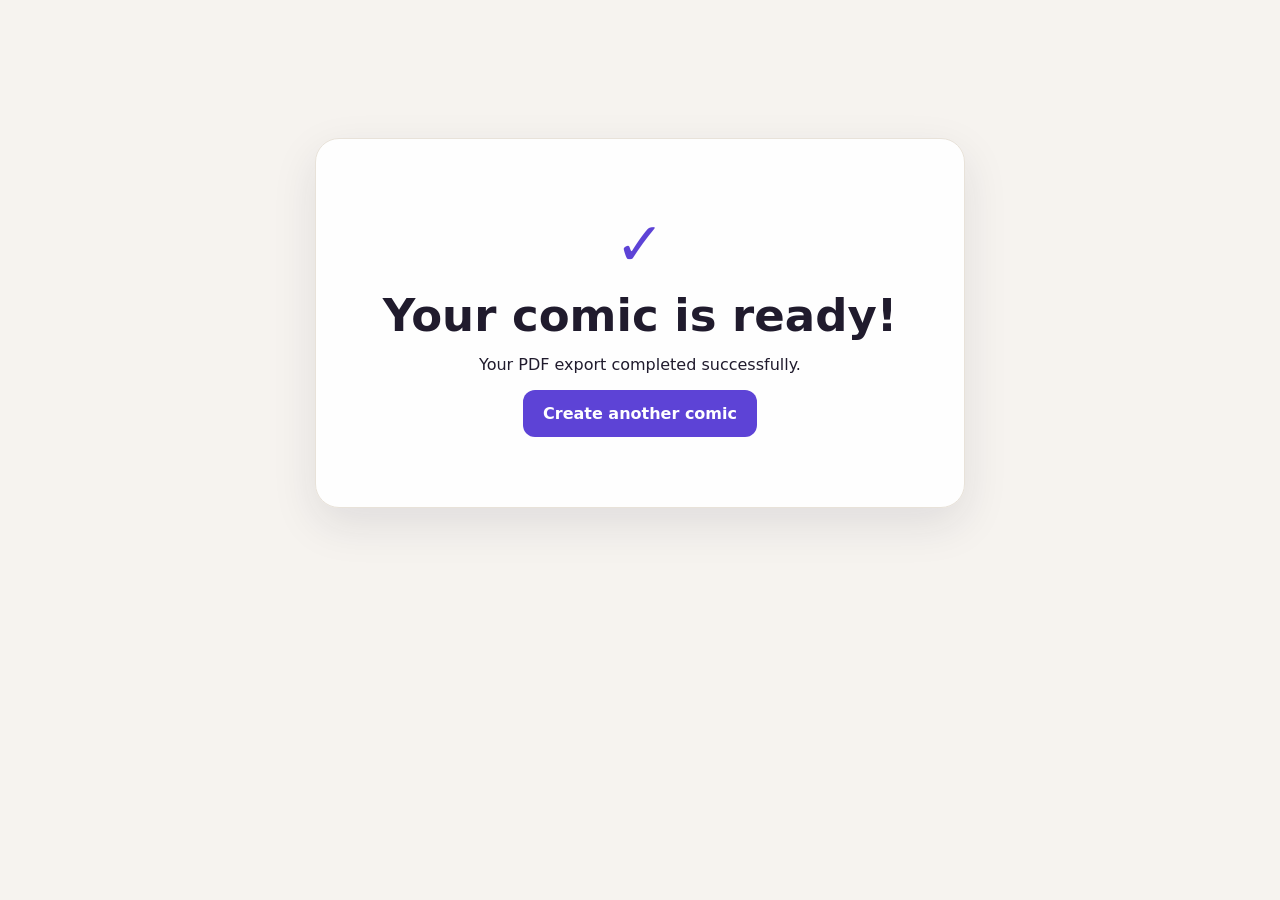
<file: templates/export_success.html>
<!doctype html>

<html lang="en">

<head>

    <meta charset="utf-8">

    <meta
        name="viewport"
        content="width=device-width, initial-scale=1"
    >

    <title>
        Export Success
    </title>

    <link
        rel="stylesheet"
        href="/static/css/style.css"
    >

</head>


<body>

<main class="container">

<section class="card success">

    <div class="check">
        ✓
    </div>


    <h1>
        Your comic is ready!
    </h1>


    <p>
        Your PDF export completed successfully.
    </p>


    <a
        class="primary"
        href="/"
    >
        Create another comic
    </a>

</section>

</main>

</body>

</html>
</file>
<file: static/css/style.css>
:root {
    font-family:
        Inter,
        system-ui,
        -apple-system,
        BlinkMacSystemFont,
        "Segoe UI",
        sans-serif;

    color: #201b2d;
    background: #f6f3ef;
}


* {
    box-sizing: border-box;
}


body {
    margin: 0;
    min-height: 100vh;
}


.hero {
    background:
        radial-gradient(
            circle at top left,
            #fce6bf,
            #eee8ff 45%,
            #dce9ff
        );
}


.container {
    width: min(1100px, 92%);
    margin: auto;
    padding: 48px 0;
}


.wide {
    width: min(1250px, 94%);
}


.card {
    background: rgba(255, 255, 255, 0.95);

    border:
        1px solid
        #e8e2d9;

    border-radius: 24px;

    box-shadow:
        0 16px 45px
        rgba(34, 25, 54, 0.10);
}


.form-card {
    max-width: 760px;

    margin:
        4vh auto;

    padding: 42px;
}


.brand {
    font-weight: 900;

    letter-spacing: 0.12em;

    font-size: 14px;
}


.brand span {
    color: #7555e8;
}


h1 {
    font-size:
        clamp(32px, 5vw, 58px);

    line-height: 1.02;

    margin: 14px 0;
}


h2 {
    margin:
        6px 0 16px;
}


.muted {
    color: #706b78;

    line-height: 1.6;
}


.grid {
    display: grid;

    grid-template-columns:
        1fr 1fr;

    gap: 16px;
}


label {
    display: block;

    font-weight: 700;

    font-size: 14px;

    margin: 16px 0;
}


input,
select,
textarea {
    display: block;

    width: 100%;

    margin-top: 8px;

    padding: 14px;

    border:
        1px solid
        #ddd5cc;

    border-radius: 12px;

    background: white;

    font: inherit;
}


textarea {
    min-height: 130px;

    resize: vertical;
}


.primary {
    display: inline-block;

    border: 0;

    border-radius: 12px;

    padding:
        14px 20px;

    background: #5d43d6;

    color: white;

    text-decoration: none;

    font-weight: 800;

    cursor: pointer;
}


.primary:hover {
    opacity: 0.9;
}


.primary:disabled {
    opacity: 0.6;

    cursor: wait;
}


.form-card .primary {
    width: 100%;

    margin-top: 12px;
}


.small {
    padding:
        10px 14px;
}


.alert {
    background: #fff0ef;

    color: #a32f2f;

    padding: 12px;

    border-radius: 10px;

    margin: 15px 0;
}


.topbar {
    display: flex;

    align-items: center;

    justify-content: space-between;

    gap: 20px;

    margin-bottom: 28px;
}


.topbar a:first-child {
    color: #5d43d6;

    text-decoration: none;

    font-weight: 700;
}


.topbar h1 {
    font-size: 32px;

    margin: 0;
}


.comic-grid {
    display: grid;

    grid-template-columns:
        repeat(2, 1fr);

    gap: 24px;
}


.panel {
    padding: 18px;
}


.panel img {
    width: 100%;

    aspect-ratio: 1;

    object-fit: cover;

    border-radius: 16px;

    border:
        1px solid
        #ddd;
}


.panel-number {
    font-size: 12px;

    font-weight: 900;

    letter-spacing: 0.12em;

    color: #6e58cf;
}


.scene {
    line-height: 1.55;

    color: #57515f;
}


.copy {
    line-height: 1.55;
}


.copy p {
    margin-top: 6px;
}


.copy b {
    font-size: 13px;

    color: #5d43d6;
}


.copy details {
    margin-top: 14px;

    color: #777;
}


.center {
    text-align: center;

    margin: 35px;
}


.success {
    text-align: center;

    padding:
        70px 30px;

    max-width: 650px;

    margin:
        10vh auto;
}


.check {
    font-size: 60px;

    color: #5d43d6;
}


.success h1 {
    font-size: 45px;
}


@media (max-width: 760px) {

    .grid,
    .comic-grid {
        grid-template-columns: 1fr;
    }


    .form-card {
        padding: 26px;
    }


    .topbar {
        flex-wrap: wrap;
    }


    .topbar h1 {
        order: 3;

        width: 100%;
    }

}
</file>
